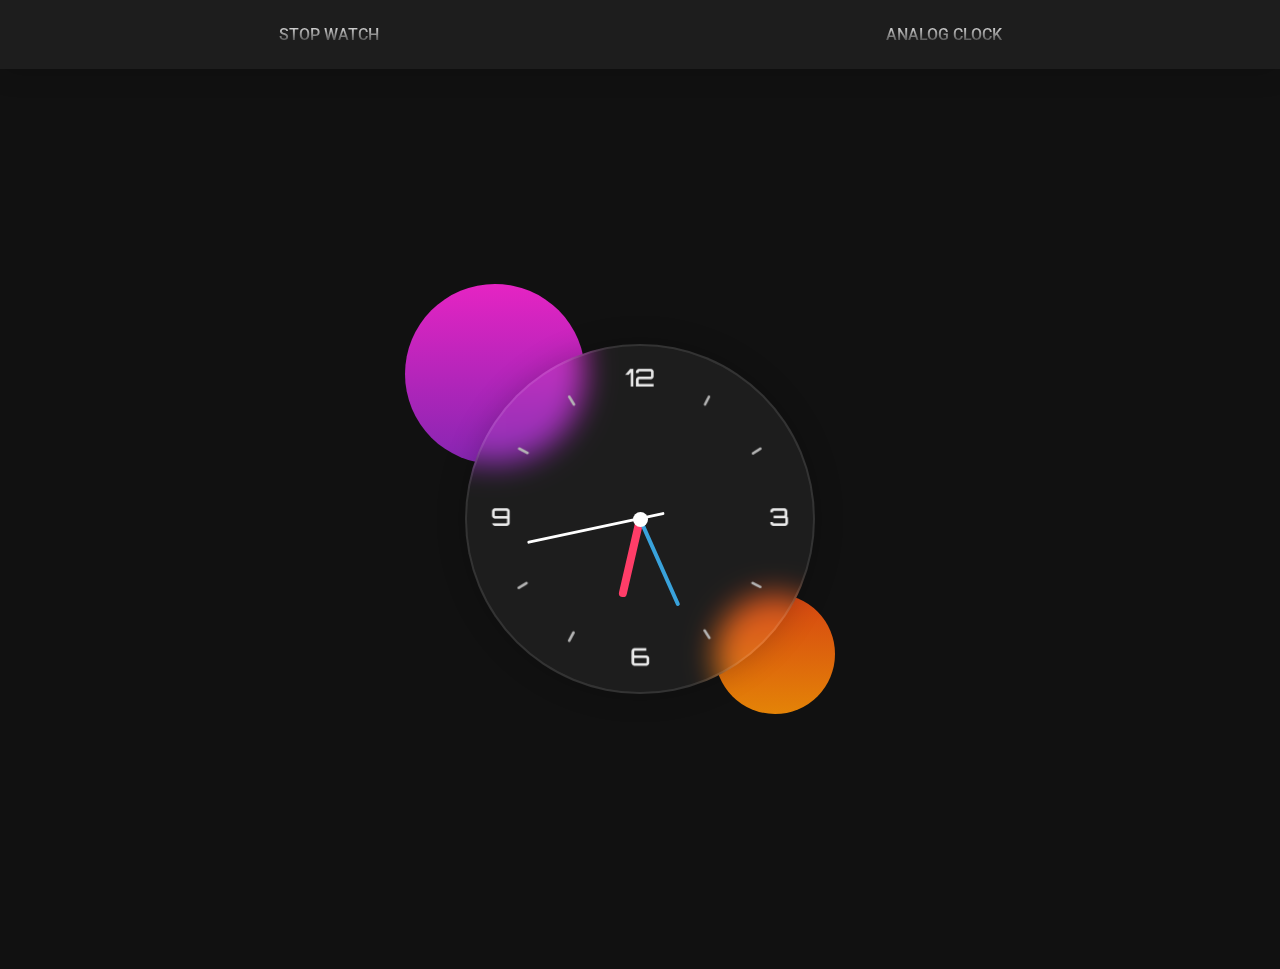
<file: index.html>
<!DOCTYPE html>
<html lang="en">
  <head>
    <meta charset="UTF-8" />
    <meta http-equiv="X-UA-Compatible" content="IE=edge" />
    <meta name="viewport" content="width=device-width, initial-scale=1.0" />
    <title>ANALOG CLOCK</title>
    <link rel="stylesheet" href="./analogClock/css/style.css" />
  </head>
  <body>
    <header>
      <nav>
        <a href="./stopwatch.html">STOP WATCH</a>
        <a href="#">ANALOG CLOCK</a>
      </nav>
    </header>
    <div class="main">
      <div class="container">
        <div class="circle"></div>
        <div class="circle"></div>

        <div class="clock">
          <div class="clock-bg">
            <img src="./analogClock/images/clock.png" alt="..." />
          </div>
          <div class="hour">
            <span class="hr" id="hr"></span>
          </div>
          <div class="minute">
            <span class="min" id="min"></span>
          </div>
          <div class="second">
            <span class="sec" id="sec"></span>
          </div>
        </div>
      </div>
    </div>
    <!-- JS File -->
    <script type="text/javascript" src="./analogClock/js/script.js"></script>
  </body>
</html>
</file>
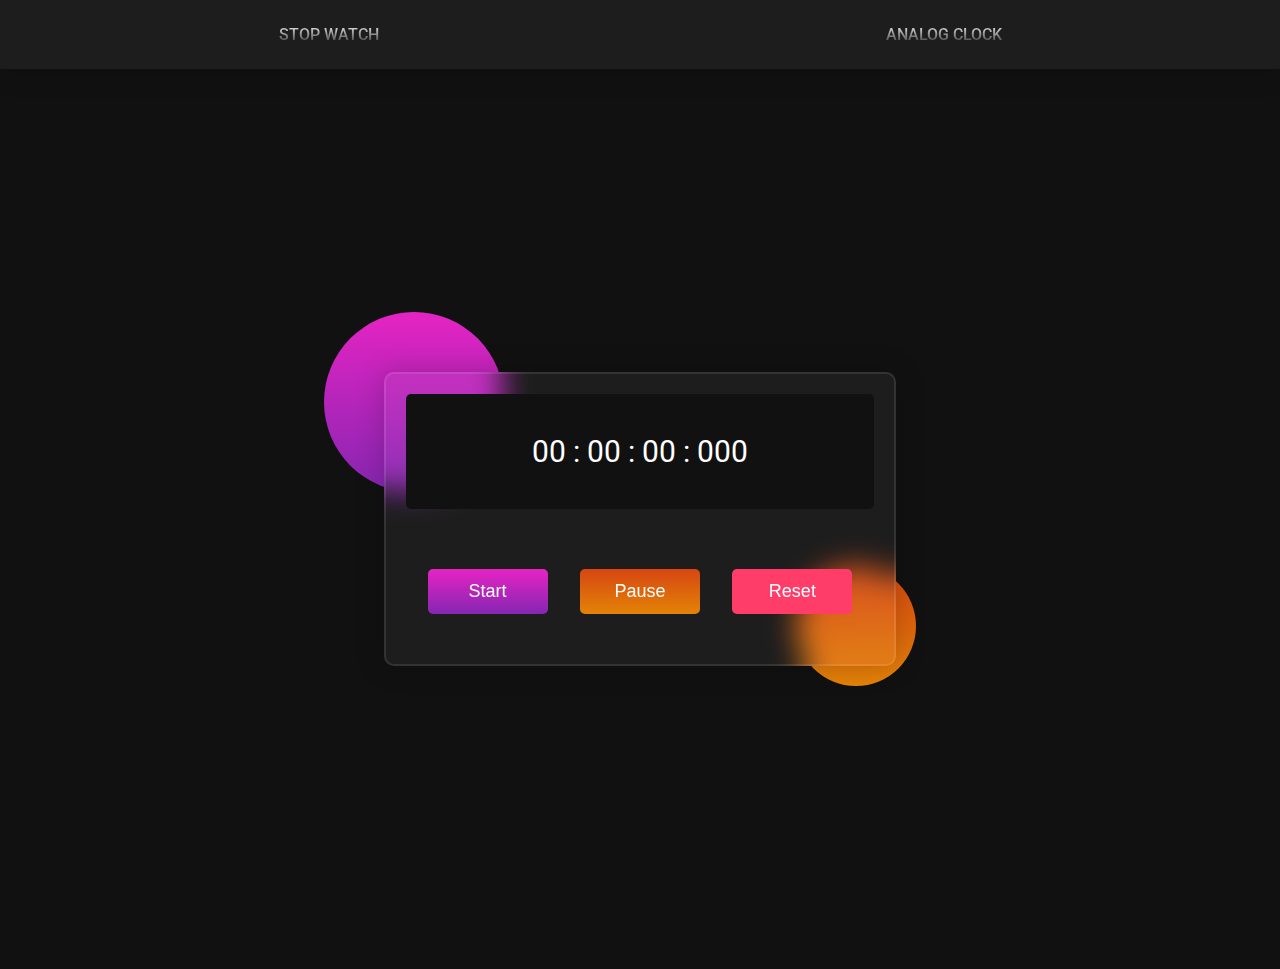
<file: stopwatch.html>
<!DOCTYPE html>
<html lang="en">
  <head>
    <meta charset="UTF-8" />
    <meta http-equiv="X-UA-Compatible" content="IE=edge" />
    <meta name="viewport" content="width=device-width, initial-scale=1.0" />
    <title>Stopwatch</title>

    <link rel="stylesheet" href="./Stopwatch/style.css" />
  </head>
  <body>
    <header>
      <nav>
        <a href="#">STOP WATCH</a>
        <a href="./index.html">ANALOG CLOCK</a>
      </nav>
    </header>
    <div class="center">
      <div class="container">
        <div class="circle"></div>
        <div class="circle"></div>
        <div class="main">
          <div class="timer-display">00 : 00 : 00 : 000</div>
          <div class="buttons">
            <button id="start-timer">Start</button>
            <button id="pause-timer">Pause</button>
            <button id="reset-timer">Reset</button>
          </div>
        </div>
      </div>
    </div>
    <script src="./Stopwatch/script.js"></script>
  </body>
</html>
</file>
<file: analogClock/css/style.css>
@import url('https://fonts.googleapis.com/css2?family=Roboto:ital,wght@0,100;0,200;0,300;0,400;0,500;0,600;0,700;1,100;1,200;1,300;1,400;1,500;1,600;1,700&display=swap');

* {
  margin: 0;
  padding: 0;
  box-sizing: border-box;
}

body {
  font-family: 'Roboto', monospace;
  background: #111;
  overflow: hidden;
}
.main {
  height: 100vh;

  display: flex;
  align-items: center;
  justify-content: center;
}
.container {
  position: relative;
}

.container .circle {
  position: absolute;
  border-radius: 50%;
  pointer-events: none;
  animation: 2s ease-in infinite alternate;
}

.container .circle:nth-child(1) {
  width: 180px;
  height: 180px;
  top: -60px;
  left: -60px;
  background: linear-gradient(#e524c3, #8626b2);
  animation-name: move-up;
}

@keyframes move-up {
  to {
    transform: translateY(-10px);
  }
}

.container .circle:nth-child(2) {
  width: 120px;
  height: 120px;
  bottom: -20px;
  right: -20px;
  background: linear-gradient(#d64612, #e48307);
  animation-name: move-down;
}

@keyframes move-down {
  to {
    transform: translateY(10px);
  }
}

.clock {
  width: 350px;
  height: 350px;
  display: flex;
  align-items: center;
  justify-content: center;
  border: 2px solid rgba(255, 255, 255, 0.1);
  border-radius: 50%;
  backdrop-filter: blur(15px);
  background: rgba(255, 255, 255, 0.05);
  box-shadow: 0 0 30px rgba(0, 0, 0, 0.2);
}

.clock .clock-bg img {
  width: 100%;
  height: 100%;
}

.clock::before {
  content: '';
  position: absolute;
  width: 15px;
  height: 15px;
  background: #fff;
  border-radius: 50%;
  z-index: 15;
}

.clock .hour,
.clock .minute,
.clock .second {
  position: absolute;
}

.clock .hour,
.clock .hour .hr {
  width: 160px;
  height: 160px;
}

.clock .minute,
.clock .minute .min {
  width: 190px;
  height: 190px;
}

.clock .second,
.clock .second .sec {
  width: 230px;
  height: 230px;
}

.clock .hour .hr,
.clock .minute .min,
.clock .second .sec {
  display: flex;
  justify-content: center;
  position: absolute;
  border-radius: 50%;
}

.clock .hour .hr::before {
  content: '';
  position: absolute;
  width: 8px;
  height: 80px;
  background: #ff3d68;
  z-index: 10;
  border-radius: 10px;
}

.clock .minute .min::before {
  content: '';
  position: absolute;
  width: 4px;
  height: 90px;
  background: #39a2db;
  z-index: 11;
  border-radius: 8px;
}

.clock .second .sec::before {
  content: '';
  position: absolute;
  width: 3px;
  height: 140px;
  background: #fff;
  z-index: 12;
  border-radius: 2px;
}
header {
  width: 100vw;
  padding: 25px;
  backdrop-filter: blur(15px);
  background: rgba(255, 255, 255, 0.05);
  box-shadow: 0 0 30px rgba(0, 0, 0, 0.2);
}
header nav {
  display: flex;
  align-items: center;
  justify-content: space-around;
}
header nav a {
  color: #fff;
  text-decoration: none;
  font-weight: 500;
}
header nav a {
  background: -webkit-linear-gradient(#eee, #333);
  -webkit-background-clip: text;
  -webkit-text-fill-color: transparent;
}
</file>
<file: Stopwatch/style.css>
@import url('https://fonts.googleapis.com/css2?family=Roboto:ital,wght@0,100;0,200;0,300;0,400;0,500;0,600;0,700;1,100;1,200;1,300;1,400;1,500;1,600;1,700&display=swap');
*,
*:before,
*:after {
  padding: 0;
  margin: 0;
  box-sizing: border-box;
}
.center {
  display: grid;
  place-items: center;
  height: 100vh;
}
body {
  background: #111;
  font-family: 'Roboto', monospace;
  overflow: hidden;
}
.container {
  width: 40%;
  min-width: 500px;
  position: relative;
}
.main {
  padding: 20px 0;
  padding-bottom: 50px;
  border-radius: 10px;

  border: 2px solid rgba(255, 255, 255, 0.1);
  backdrop-filter: blur(15px);
  background: rgba(255, 255, 255, 0.05);
  box-shadow: 0 0 30px rgba(0, 0, 0, 0.2);
  z-index: 99999999999999999;
}

.timer-display {
  position: relative;
  width: 92%;
  background: #111;
  left: 4%;
  font-family: 'Roboto', monospace;
  color: #ffffff;
  font-size: 30px;
  padding: 40px;
  display: flex;
  align-items: center;
  justify-content: space-around;
  border-radius: 5px;

  backdrop-filter: blur(50px);
}

.buttons {
  width: 90%;
  margin: 60px auto 0 auto;
  display: flex;
  justify-content: space-around;
}

.buttons button {
  width: 120px;
  height: 45px;
  background: linear-gradient(#e524c3, #8626b2);
  color: #fff;
  border: none;
  font-family: 'Poppins', sans-serif;
  font-size: 18px;
  border-radius: 5px;
  cursor: pointer;
  outline: none;
}

.buttons button:nth-last-child(2) {
  background: linear-gradient(#d64612, #e48307);
}

.buttons button:nth-last-child(1) {
  background: #ff3d68;
}

.buttons button:hover {
  box-shadow: 0 0 20px rgba(0, 0, 0, 0.25);
}

.container .circle {
  position: absolute;
  border-radius: 50%;
  pointer-events: none;
  animation: 2s ease-in infinite alternate;
}
.container .circle:nth-child(1) {
  width: 180px;
  height: 180px;
  top: -60px;
  left: -60px;
  background: linear-gradient(#e524c3, #8626b2);
  animation-name: move-up;
}

@keyframes move-up {
  to {
    transform: translateY(-10px);
  }
}

.container .circle:nth-child(2) {
  width: 120px;
  height: 120px;
  bottom: -20px;
  right: -20px;
  background: linear-gradient(#d64612, #e48307);
  animation-name: move-down;
}

@keyframes move-down {
  to {
    transform: translateY(10px);
  }
}
header {
  width: 100vw;
  padding: 25px;
  backdrop-filter: blur(15px);
  background: rgba(255, 255, 255, 0.05);
  box-shadow: 0 0 30px rgba(0, 0, 0, 0.2);
}
header nav {
  display: flex;
  align-items: center;
  justify-content: space-around;
}
header nav a {
  color: #fff;
  text-decoration: none;
  font-weight: 500;
}
header nav a {
  background: -webkit-linear-gradient(#eee, #333);
  -webkit-background-clip: text;
  -webkit-text-fill-color: transparent;
}
@media screen and (max-width: 550px) {
  .container {
    width: 100%;
    min-width: auto;
    position: relative;
  }
  .buttons {
    width: 100%;
  }
}
</file>
